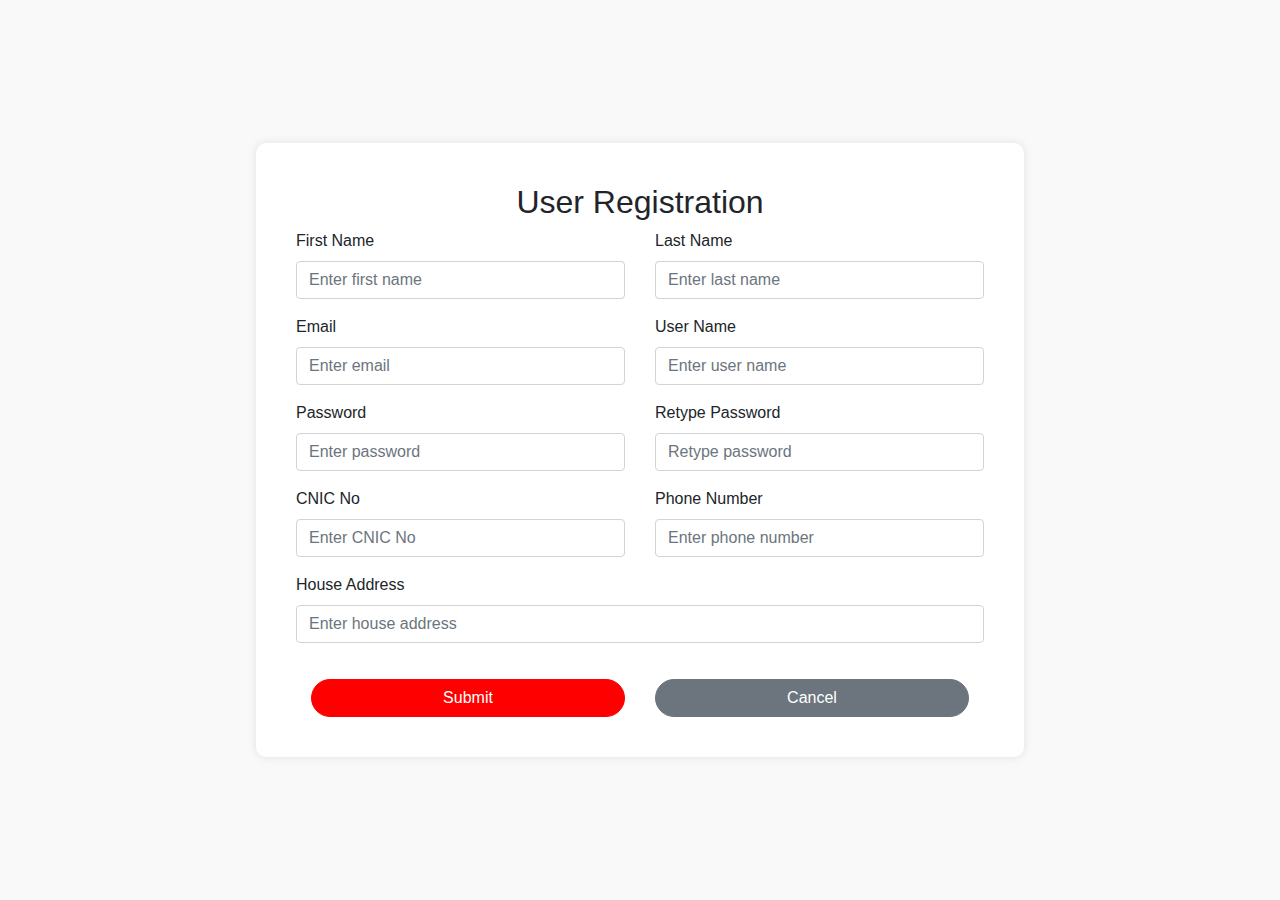
<file: registration.html>
<!DOCTYPE html>
<html lang="en">
<head>
    <meta charset="UTF-8">
    <meta name="viewport" content="width=device-width, initial-scale=1.0">
    <title>Registration</title>
    <link href="https://maxcdn.bootstrapcdn.com/bootstrap/4.5.2/css/bootstrap.min.css" rel="stylesheet">
    <link href="https://cdnjs.cloudflare.com/ajax/libs/font-awesome/5.15.3/css/all.min.css" rel="stylesheet">
	<link href="css/style.css" rel="stylesheet">
</head>
<body>
    <div class="container">
        <i class="fas fa-arrow-left back-arrow" onclick="history.back()"></i>
        <h2 class="text-center">User Registration</h2>
        <form>
            <div class="row">
                <div class="col-md-6">
                    <div class="form-group">
                        <label for="firstName">First Name</label>
                        <input type="text" class="form-control" id="firstName" placeholder="Enter first name" required>
                    </div>
                </div>
                <div class="col-md-6">
                    <div class="form-group">
                        <label for="lastName">Last Name</label>
                        <input type="text" class="form-control" id="lastName" placeholder="Enter last name" required>
                    </div>
                </div>
            </div>
            <div class="row">
                <div class="col-md-6">
                    <div class="form-group">
                        <label for="email">Email</label>
                        <input type="email" class="form-control" id="email" placeholder="Enter email" required>
                    </div>
                </div>
                <div class="col-md-6">
                    <div class="form-group">
                        <label for="userName">User Name</label>
                        <input type="text" class="form-control" id="userName" placeholder="Enter user name" required>
                    </div>
                </div>
            </div>
            <div class="row">
                <div class="col-md-6">
                    <div class="form-group">
                        <label for="password">Password</label>
                        <input type="password" class="form-control" id="password" placeholder="Enter password" required>
                    </div>
                </div>
                <div class="col-md-6">
                    <div class="form-group">
                        <label for="retypePassword">Retype Password</label>
                        <input type="password" class="form-control" id="retypePassword" placeholder="Retype password" required>
                    </div>
                </div>
            </div>
            <div class="row">
                <div class="col-md-6">
                    <div class="form-group">
                        <label for="cnic">CNIC No</label>
                        <input type="number" class="form-control" id="cnic" placeholder="Enter CNIC No" required>
                    </div>
                </div>
                <div class="col-md-6">
                    <div class="form-group">
                        <label for="phoneNumber">Phone Number</label>
                        <input type="number" class="form-control" id="phoneNumber" placeholder="Enter phone number" required>
                    </div>
                </div>
            </div>
            <div class="row">
                <div class="col-md-12">
                    <div class="form-group">
                        <label for="houseAddress">House Address</label>
                        <input type="text" class="form-control" id="houseAddress" placeholder="Enter house address" required>
                    </div>
                </div>
            </div>
            <div class="button-group">
                <div class="col-md-6">
                    <button type="submit" class="btn btn-primary">Submit</button>
                </div>
                <div class="col-md-6">
                    <button type="reset" class="btn btn-secondary">Cancel</button>
                </div>
            </div>
        </form>
    </div>
    <script src="https://code.jquery.com/jquery-3.5.1.slim.min.js"></script>
    <script src="https://cdn.jsdelivr.net/npm/@popperjs/core@2.9.3/dist/umd/popper.min.js"></script>
    <script src="https://maxcdn.bootstrapcdn.com/bootstrap/4.5.2/js/bootstrap.min.js"></script>
</body>
</html>
</file>
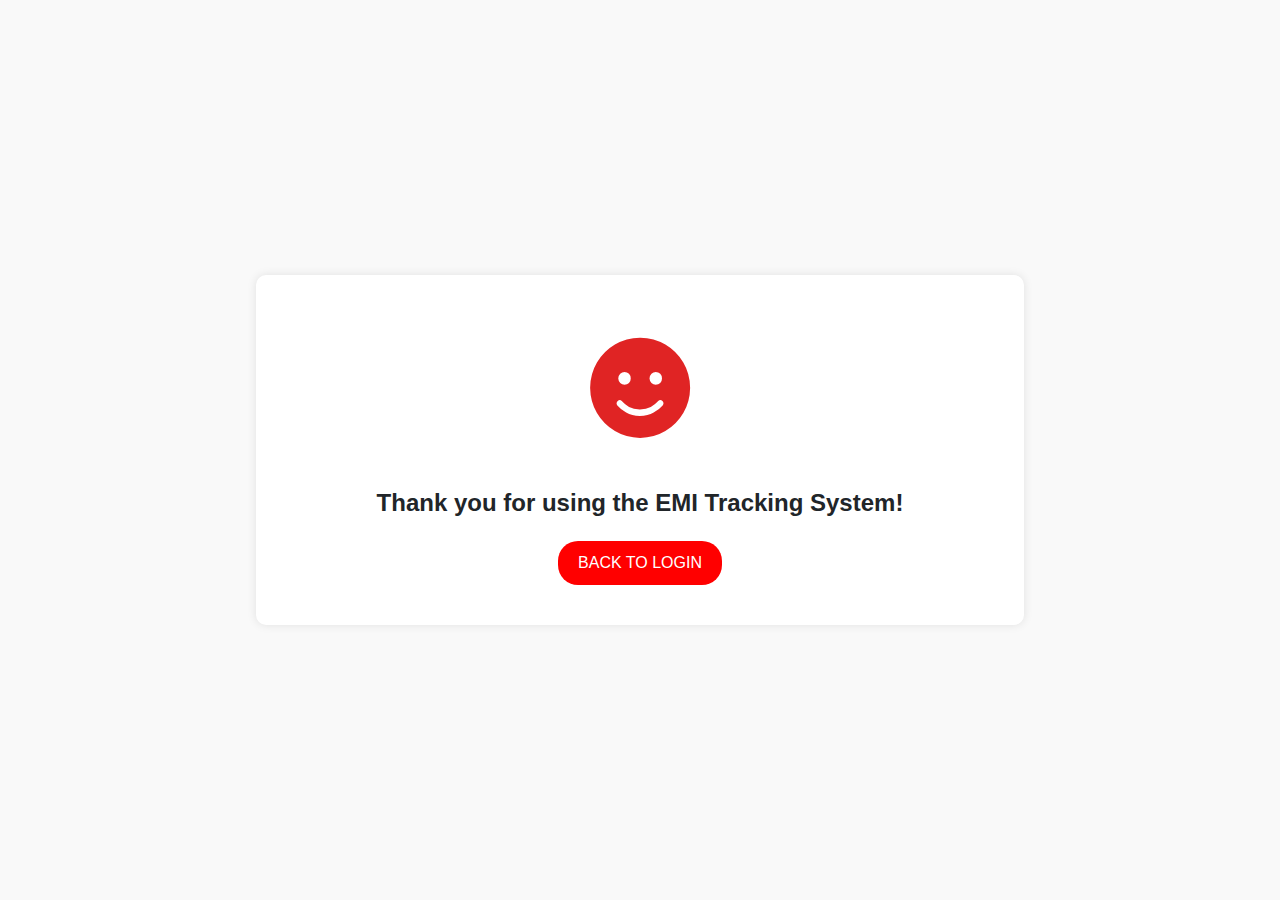
<file: thankyou.html>
<!DOCTYPE html>
<html lang="en">
<head>
    <meta charset="UTF-8">
    <meta name="viewport" content="width=device-width, initial-scale=1.0">
    <title>Thank You</title>
    <link href="https://maxcdn.bootstrapcdn.com/bootstrap/4.5.2/css/bootstrap.min.css" rel="stylesheet">
    <link rel="stylesheet" href="https://cdnjs.cloudflare.com/ajax/libs/font-awesome/6.0.0-beta3/css/all.min.css">
    <link href="css/style.css" rel="stylesheet">
</head>
<body>
    <div class="container">
        <div class="smiley">
            <i class="fas fa-smile"></i>
        </div>
        <div class="thank-you-message">
            Thank you for using the EMI Tracking System!
        </div>
        <a href="index.html" class="btn btn-primary-custom btn-custom">Back to Login</a>
    </div>
</body>
</html>
</file>
<file: css/style.css>
body { 
            background-color: #fff; 
            display: flex;
            justify-content: center;
            align-items: center;
            height: 100vh;
            margin: 0;
        }
        .popup {
            border: 1px solid #ccc;
            border-radius: 10px;
            padding: 20px;
            box-shadow: 0 0 10px rgba(0,0,0,0.1);
            text-align: center;
            width: 350px;
            position: relative;
        }
        .popup h2 {
            margin-bottom: 20px;
            color: #ff0000;
            display: flex;
            align-items: center;
            justify-content: center;
        }
        .popup h2 img {
            margin-right: 10px;
        }
        .btn-primary { 
            background-color: #ff0000; 
            border-color: #ff0000; 
            width: 100%;
            border-radius: 20px;
        }
        .link { 
            color: #ff0000; 
            display: inline-block;
            margin: 5px;
        }
        .bottom-link {
            position: fixed;
            bottom: 20px;
            width: 100%;
            text-align: center;
        }
        .form-group label {
            text-align: left;
            display: block;
        }
body { 
            background-color: #fff; 
            display: flex;
            justify-content: center;
            align-items: center;
            height: 100vh;
            margin: 0;
        }
        .container {
            width: 60%;
            position: relative;
        }
        .btn-primary { 
            background-color: #ff0000; 
            border-color: #ff0000; 
            width: 100%;
            border-radius: 20px;
        }
        .btn-secondary {
            width: 100%;
            border-radius: 20px;
        }
        .form-group label {
            text-align: left;
            display: block;
        }
        .button-group {
            display: flex;
            justify-content: space-between;
            margin-top: 20px;
        }
        .back-arrow {
            position: absolute;
            top: 20px;
            left: 20px;
            font-size: 24px;
            cursor: pointer;
            color: #ff0000;
        }
body { 
            background-color: #fff; 
            display: flex;
            justify-content: center;
            align-items: center;
            height: 100vh;
            margin: 0;
            position: relative;
        }
        .popup {
            border: 1px solid #ccc;
            border-radius: 10px;
            padding: 20px;
            box-shadow: 0 0 10px rgba(0,0,0,0.1);
            text-align: center;
            width: 350px;
        }
        .popup h2 {
            margin-bottom: 20px;
            color: #ff0000;
            display: flex;
            align-items: center;
            justify-content: center;
            position: relative;
        }
        .popup h2 img {
            margin-right: 10px;
        }
        .btn-primary { 
            background-color: #ff0000; 
            border-color: #ff0000; 
            width: 100%;
            border-radius: 20px;
        }
        .link { 
            color: #ff0000; 
            display: inline-block;
            margin: 5px;
        }
        .bottom-link {
            position: fixed;
            bottom: 20px;
            width: 100%;
            text-align: center;
        }
        .form-group label {
            text-align: left;
            display: block;
        }
        .back-arrow {
            position: absolute;
            top: calc(50% - 12px); /* Adjust this to vertically center the icon */
            left: calc(50% - 175px); /* Adjust this to position it outside the popup */
            font-size: 24px;
            color: #ff0000;
            cursor: pointer;
            transition: color 0.3s;
        }
        .back-arrow:hover {
            color: #cc0000;
        }
body {
            display: flex;
            justify-content: center;
            align-items: center;
            height: 100vh;
            margin: 0;
            background-color: #f9f9f9;
        }
        .container {
            text-align: center;
            background-color: white;
            padding: 40px;
            border-radius: 10px;
            box-shadow: 0 0 10px rgba(0,0,0,0.1);
        }
        .thank-you-message {
            font-size: 24px;
            font-weight: bold;
            margin-bottom: 20px;
        }
        .smiley {
            font-size: 100px;
            color: #e02424;
            margin-bottom: 20px;
        }
        .btn-custom {
            border-radius: 20px;
            padding: 10px 20px;
            font-size: 16px;
            text-transform: uppercase;
        }
        .btn-primary-custom {
            background-color: red;
            border: none;
            color: white;
        }
/* Responsive styles */
@media (max-width: 600px) {
    .container {
        padding: 10px;
    }
    .table {
        font-size: 12px;
    }
    .btn {
        width: 100%;
        margin-bottom: 10px;
    }
}

@media (min-width: 601px) and (max-width: 1024px) {
    .container {
        padding: 20px;
    }
    .table {
        font-size: 14px;
    }
    .btn {
        width: 100%;
        margin-bottom: 10px;
    }
}
</file>
